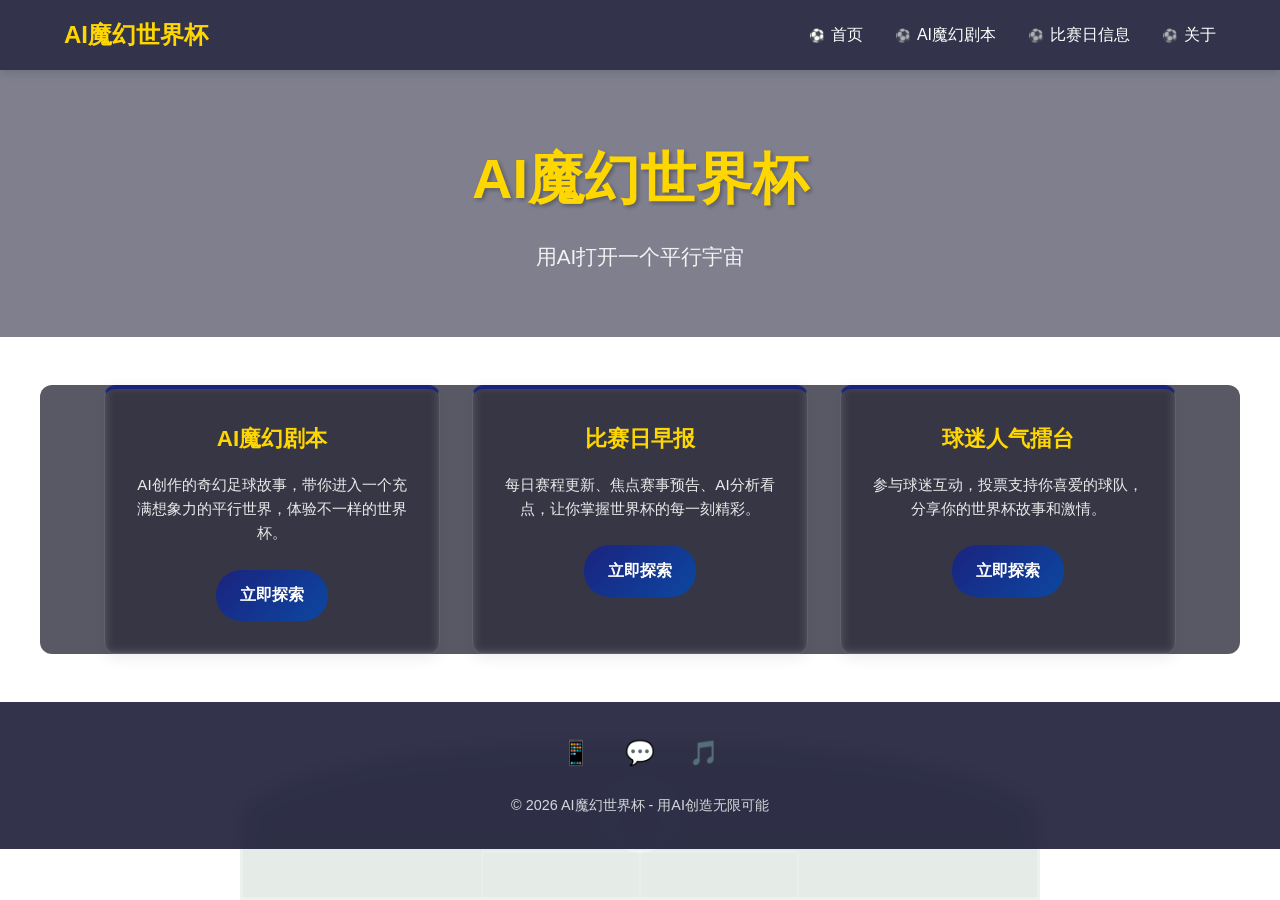
<file: index.html>
<!DOCTYPE html>
<html lang="zh-CN">
<head>
    <meta charset="UTF-8">
    <meta name="viewport" content="width=device-width, initial-scale=1.0">
    <title>AI魔幻世界杯 | 用AI打开一个平行宇宙</title>
    <meta name="description" content="AI魔幻世界杯是一个用AI创造全新世界杯体验的网站，提供AI生成的奇幻足球故事、2026世界杯赛程信息和球迷互动平台。用AI打开一个充满想象力的足球世界！">
    <meta name="keywords" content="AI世界杯,2026世界杯,足球故事,AI创作,世界杯赛程,球迷互动">
    <meta name="author" content="AI魔幻世界杯">
    <meta name="google-site-verification" content="l_bUPbWmtD86IfcddlZDfNUE0UhCDaujsKVXChHfIQ4" />
    <link rel="canonical" href="https://huyang-0201.github.io/-/">
    <link rel="stylesheet" href="styles.css">
    <link rel="stylesheet" href="background.css">
    <style>
        /* 全局样式重置 */
        * {
            margin: 0;
            padding: 0;
            box-sizing: border-box;
        }

        /* 基础样式 */
        body {
            font-family: 'Microsoft YaHei', 'PingFang SC', 'Arial', sans-serif;
            background-color: transparent;
            color: #333;
            line-height: 1.6;
            padding-top: 70px; /* 为固定导航栏留出空间 */
        }

        /* 导航栏样式 */
        nav {
            background: linear-gradient(135deg, #1a237e 0%, #0d47a1 100%);
            padding: 1rem 5%;
            box-shadow: 0 2px 10px rgba(0, 0, 0, 0.15);
            position: fixed;
            top: 0;
            left: 0;
            right: 0;
            z-index: 100;
        }

        .nav-container {
            max-width: 1200px;
            margin: 0 auto;
            display: flex;
            justify-content: space-between;
            align-items: center;
        }

        .logo {
            color: #ffd700;
            font-size: 1.5rem;
            font-weight: bold;
        }

        /* 汉堡菜单按钮 */
        .hamburger {
            display: none;
            flex-direction: column;
            cursor: pointer;
            padding: 5px;
        }

        .hamburger span {
            width: 25px;
            height: 3px;
            background-color: white;
            margin: 3px 0;
            transition: 0.3s;
        }

        .nav-links {
            display: flex;
            list-style: none;
            gap: 2rem;
        }

        .nav-links a {
            color: white;
            text-decoration: none;
            font-size: 1rem;
            transition: color 0.3s, transform 0.3s;
            position: relative;
        }

        .nav-links a:hover {
            color: #ffd700;
            transform: translateY(-2px);
        }

        /* 主视觉区域 */
        .hero {
            background: linear-gradient(rgba(26, 35, 126, 0.8), rgba(13, 71, 161, 0.8)),
                        url('https://images.unsplash.com/photo-1508098682722-e99c43a406b2?w=1200');
            background-size: cover;
            background-position: center;
            padding: 4rem 5%;
            text-align: center;
            color: white;
        }

        .hero h1 {
            font-size: 3.5rem;
            margin-bottom: 1rem;
            color: #ffd700;
            text-shadow: 2px 2px 4px rgba(0, 0, 0, 0.3);
        }

        .hero p {
            font-size: 1.3rem;
            opacity: 0.9;
        }

        /* 特色卡片区域 */
        .features {
            max-width: 1200px;
            margin: 3rem auto;
            padding: 0 5%;
        }

        .features-grid {
            display: grid;
            grid-template-columns: repeat(auto-fit, minmax(300px, 1fr));
            gap: 2rem;
        }

        .feature-card {
            background: white;
            border-radius: 12px;
            padding: 2rem;
            box-shadow: 0 4px 15px rgba(0, 0, 0, 0.08);
            text-align: center;
            transition: transform 0.3s ease, box-shadow 0.3s ease;
            border-top: 4px solid #1a237e;
        }

        .feature-card:hover {
            transform: translateY(-8px);
            box-shadow: 0 10px 25px rgba(0, 0, 0, 0.15);
        }

        .feature-card h3 {
            color: #1a237e;
            font-size: 1.4rem;
            margin-bottom: 1rem;
        }

        .feature-card p {
            color: #666;
            margin-bottom: 1.5rem;
            font-size: 0.95rem;
        }

        .btn {
            display: inline-block;
            padding: 0.8rem 1.5rem;
            background: linear-gradient(135deg, #1a237e 0%, #0d47a1 100%);
            color: white;
            text-decoration: none;
            border-radius: 25px;
            font-weight: bold;
            transition: background 0.3s, transform 0.3s;
            min-width: 44px;
            min-height: 44px;
            display: inline-flex;
            align-items: center;
            justify-content: center;
        }

        .btn:hover {
            background: linear-gradient(135deg, #ffd700 0%, #ffb300 100%);
            color: #1a237e;
            transform: scale(1.05);
        }

        /* 页脚样式 */
        footer {
            background-color: #1a237e;
            color: white;
            padding: 2rem 5%;
            text-align: center;
            margin-top: 3rem;
        }

        .social-icons {
            margin-bottom: 1rem;
        }

        .social-icons a {
            color: #ffd700;
            font-size: 1.5rem;
            margin: 0 0.5rem;
            text-decoration: none;
            transition: transform 0.3s;
            display: inline-block;
            min-width: 44px;
            min-height: 44px;
        }

        .social-icons a:hover {
            transform: scale(1.2);
        }

        .copyright {
            opacity: 0.8;
            font-size: 0.9rem;
        }

        /* 响应式设计 - 移动端优化 */
        @media (max-width: 768px) {
            body {
                padding-top: 60px;
            }

            .hamburger {
                display: flex;
            }

            .nav-links {
                display: none;
                position: absolute;
                top: 100%;
                left: 0;
                right: 0;
                background: linear-gradient(135deg, #1a237e 0%, #0d47a1 100%);
                flex-direction: column;
                padding: 1rem;
                gap: 0;
            }

            .nav-links.active {
                display: flex;
            }

            .nav-links li {
                padding: 0.5rem 0;
            }

            .hero h1 {
                font-size: 24px;
            }

            .hero p {
                font-size: 1rem;
            }

            .feature-card h3 {
                font-size: 20px;
            }

            .features-grid {
                grid-template-columns: 1fr;
            }

            .feature-card {
                margin: 0 10px;
                width: calc(100% - 20px);
            }

            img, .hero {
                max-width: 100%;
            }
        }
    </style>
</head>
<body>
    <!-- 导航栏 -->
    <nav>
        <div class="nav-container">
            <div class="logo">AI魔幻世界杯</div>
            <div class="hamburger" onclick="toggleMenu()">
                <span></span>
                <span></span>
                <span></span>
            </div>
            <ul class="nav-links" id="navLinks">
                <li><a href="index.html">首页</a></li>
                <li><a href="ai-stories.html">AI魔幻剧本</a></li>
                <li><a href="matchday.html">比赛日信息</a></li>
                <li><a href="about.html">关于</a></li>
            </ul>
        </div>
    </nav>

    <!-- 主视觉区域 -->
    <section class="hero">
        <h1>AI魔幻世界杯</h1>
        <p>用AI打开一个平行宇宙</p>
    </section>

    <!-- 特色卡片区域 -->
    <section class="features">
        <div class="features-grid">
            <div class="feature-card">
                <h3>AI魔幻剧本</h3>
                <p>AI创作的奇幻足球故事，带你进入一个充满想象力的平行世界，体验不一样的世界杯。</p>
                <a href="ai-stories.html" class="btn">立即探索</a>
            </div>
            <div class="feature-card">
                <h3>比赛日早报</h3>
                <p>每日赛程更新、焦点赛事预告、AI分析看点，让你掌握世界杯的每一刻精彩。</p>
                <a href="matchday.html" class="btn">立即探索</a>
            </div>
            <div class="feature-card">
                <h3>球迷人气擂台</h3>
                <p>参与球迷互动，投票支持你喜爱的球队，分享你的世界杯故事和激情。</p>
                <a href="about.html" class="btn">立即探索</a>
            </div>
        </div>
    </section>

    <!-- 底部球场剪影 -->
    <div class="stadium-silhouette">
        <div class="stadium-field">
            <div class="center-line"></div>
            <div class="penalty-area"></div>
            <div class="penalty-area penalty-area-top"></div>
        </div>
    </div>

    <!-- 页脚 -->
    <footer>
        <div class="social-icons">
            <a href="#" title="微博">📱</a>
            <a href="#" title="微信">💬</a>
            <a href="#" title="抖音">🎵</a>
        </div>
        <div class="copyright">© 2026 AI魔幻世界杯 - 用AI创造无限可能</div>
    </footer>

    <script>
        // 汉堡菜单切换
        function toggleMenu() {
            const navLinks = document.getElementById('navLinks');
            navLinks.classList.toggle('active');
        }

        // 页面加载动画
        document.addEventListener('DOMContentLoaded', function() {
            // 给导航栏添加滚动效果
            window.addEventListener('scroll', function() {
                const nav = document.querySelector('nav');
                if (window.scrollY > 50) {
                    nav.style.boxShadow = '0 4px 20px rgba(0, 0, 0, 0.2)';
                } else {
                    nav.style.boxShadow = '0 2px 10px rgba(0, 0, 0, 0.15)';
                }
            });
        });
    </script>
    <!-- 交互脚本 -->
    <script src="script.js"></script>
</body>
</html>
</file>
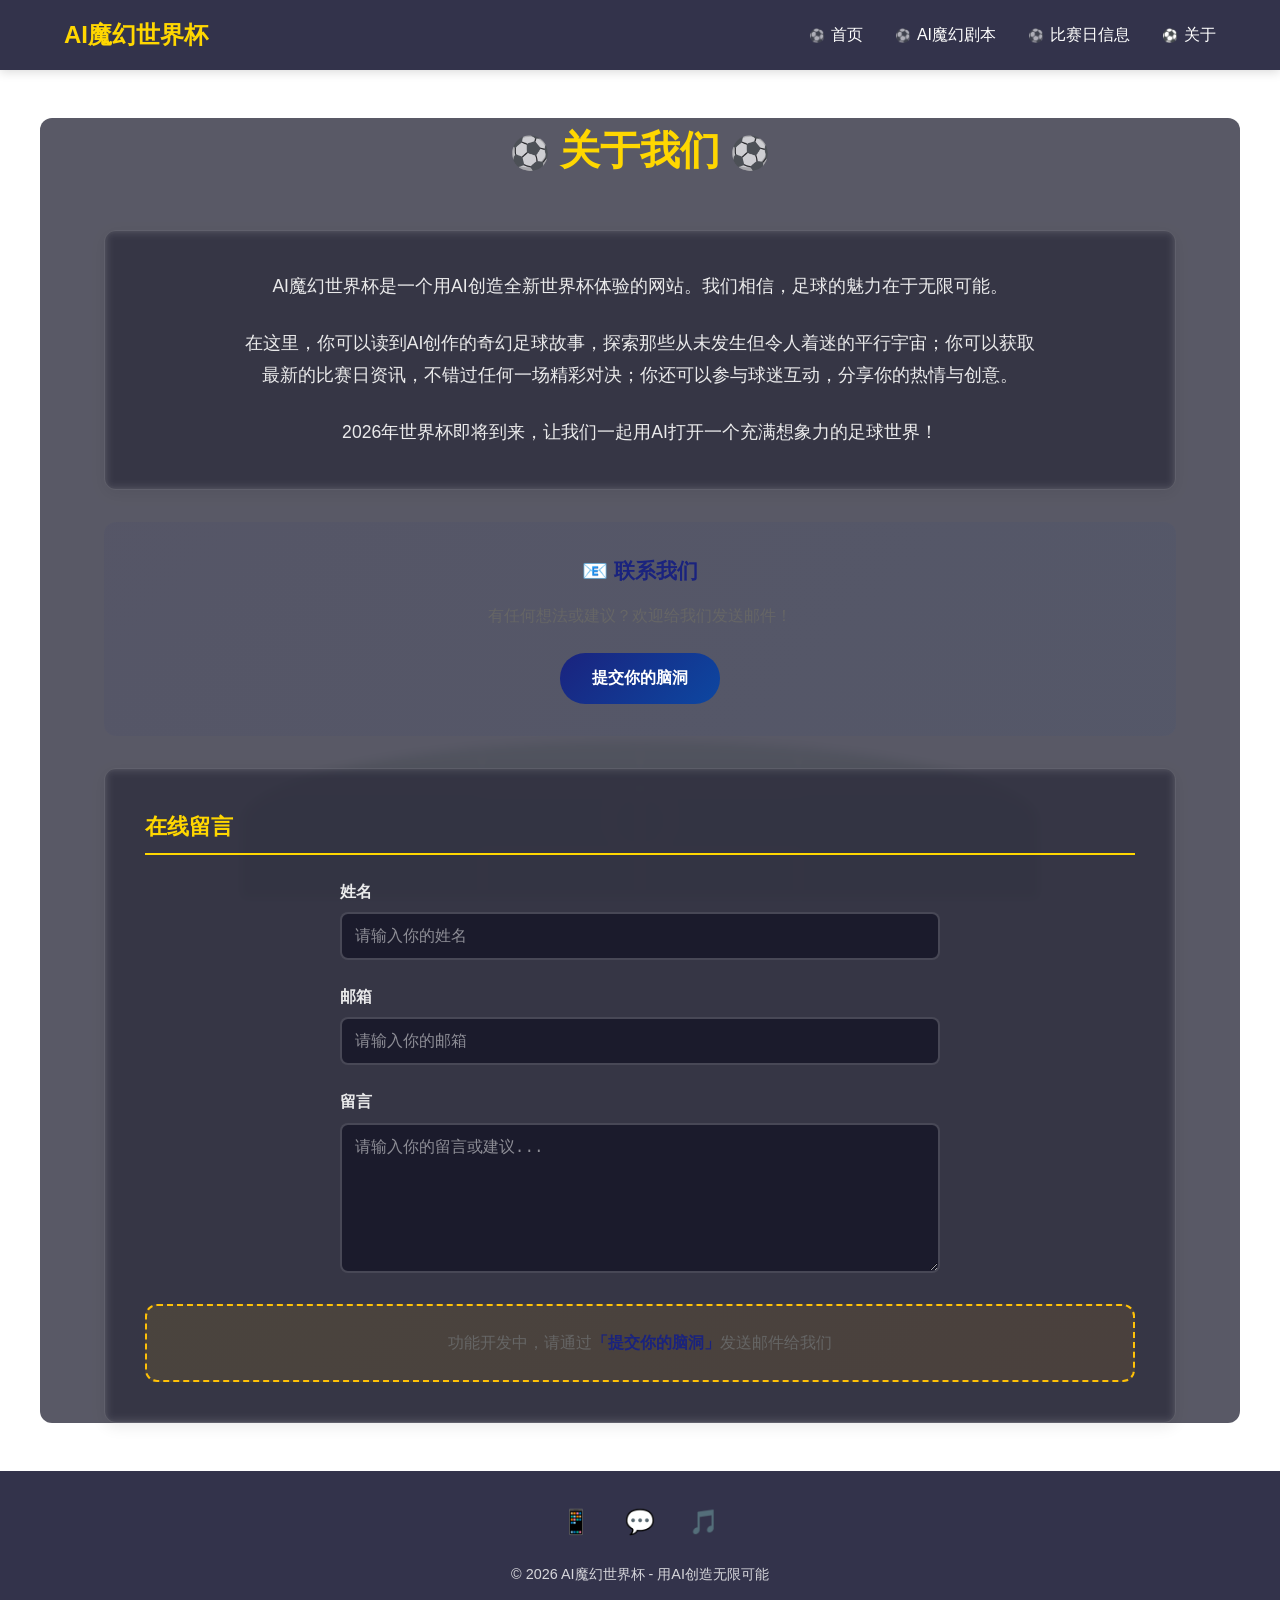
<file: about.html>
<!DOCTYPE html>
<html lang="zh-CN">
<head>
    <meta charset="UTF-8">
    <meta name="viewport" content="width=device-width, initial-scale=1.0">
    <title>关于我们 | AI魔幻世界杯</title>
    <meta name="description" content="了解AI魔幻世界杯网站的创作理念。这是一个用AI创造全新世界杯体验的网站，提供AI奇幻足球故事、比赛日资讯和球迷互动平台。联系我们，分享你的想法！">
    <meta name="keywords" content="AI魔幻世界杯,关于我们,世界杯网站,AI创作,足球故事,联系我们">
    <meta name="author" content="AI魔幻世界杯">
    <meta name="google-site-verification" content="l_bUPbWmtD86IfcddlZDfNUE0UhCDaujsKVXChHfIQ4" />
    <link rel="canonical" href="https://huyang-0201.github.io/-/about.html">
    <link rel="stylesheet" href="styles.css">
    <link rel="stylesheet" href="background.css">
    <style>
        /* 全局样式重置 */
        * {
            margin: 0;
            padding: 0;
            box-sizing: border-box;
        }

        /* 基础样式 */
        body {
            font-family: 'Microsoft YaHei', 'PingFang SC', 'Arial', sans-serif;
            background-color: transparent;
            color: #333;
            line-height: 1.6;
            padding-top: 70px;
        }

        /* 导航栏样式 */
        nav {
            background: linear-gradient(135deg, #1a237e 0%, #0d47a1 100%);
            padding: 1rem 5%;
            box-shadow: 0 2px 10px rgba(0, 0, 0, 0.15);
            position: fixed;
            top: 0;
            left: 0;
            right: 0;
            z-index: 100;
        }

        .nav-container {
            max-width: 1200px;
            margin: 0 auto;
            display: flex;
            justify-content: space-between;
            align-items: center;
        }

        .logo {
            color: #ffd700;
            font-size: 1.5rem;
            font-weight: bold;
        }

        /* 汉堡菜单按钮 */
        .hamburger {
            display: none;
            flex-direction: column;
            cursor: pointer;
            padding: 5px;
        }

        .hamburger span {
            width: 25px;
            height: 3px;
            background-color: white;
            margin: 3px 0;
            transition: 0.3s;
        }

        .nav-links {
            display: flex;
            list-style: none;
            gap: 2rem;
        }

        .nav-links a {
            color: white;
            text-decoration: none;
            font-size: 1rem;
            transition: color 0.3s, transform 0.3s;
        }

        .nav-links a:hover {
            color: #ffd700;
            transform: translateY(-2px);
        }

        /* 页面内容区域 */
        .container {
            max-width: 1200px;
            margin: 3rem auto;
            padding: 0 5%;
        }

        /* 页面标题 */
        .page-header {
            text-align: center;
            margin-bottom: 3rem;
        }

        .page-header h1 {
            font-size: 2.5rem;
            color: #1a237e;
            margin-bottom: 1rem;
        }

        /* 介绍区域 */
        .intro-section {
            background: white;
            border-radius: 12px;
            padding: 2.5rem;
            box-shadow: 0 4px 15px rgba(0, 0, 0, 0.08);
            margin-bottom: 2rem;
            text-align: center;
        }

        .intro-section p {
            font-size: 1.1rem;
            color: #555;
            line-height: 1.8;
            max-width: 800px;
            margin: 0 auto;
        }

        /* 联系表单区域 */
        .contact-section {
            background: white;
            border-radius: 12px;
            padding: 2.5rem;
            box-shadow: 0 4px 15px rgba(0, 0, 0, 0.08);
        }

        .contact-section h2 {
            color: #1a237e;
            font-size: 1.4rem;
            margin-bottom: 1.5rem;
            padding-bottom: 0.5rem;
            border-bottom: 2px solid #ffd700;
        }

        /* 表单样式 */
        form {
            max-width: 600px;
            margin: 0 auto;
        }

        .form-group {
            margin-bottom: 1.5rem;
        }

        .form-group label {
            display: block;
            margin-bottom: 0.5rem;
            color: #1a237e;
            font-weight: bold;
        }

        .form-group input,
        .form-group textarea {
            width: 100%;
            padding: 0.8rem;
            border: 2px solid #eee;
            border-radius: 8px;
            font-size: 1rem;
            transition: border-color 0.3s;
        }

        .form-group input:focus,
        .form-group textarea:focus {
            outline: none;
            border-color: #1a237e;
        }

        .form-group textarea {
            resize: vertical;
            min-height: 150px;
        }

        /* 按钮样式 */
        .btn {
            display: inline-block;
            padding: 0.8rem 2rem;
            background: linear-gradient(135deg, #1a237e 0%, #0d47a1 100%);
            color: white;
            border: none;
            border-radius: 25px;
            font-weight: bold;
            font-size: 1rem;
            cursor: pointer;
            transition: background 0.3s, transform 0.3s;
            min-width: 44px;
            min-height: 44px;
            display: inline-flex;
            align-items: center;
            justify-content: center;
            text-decoration: none;
        }

        .btn:hover {
            background: linear-gradient(135deg, #ffd700 0%, #ffb300 100%);
            color: #1a237e;
            transform: scale(1.05);
        }

        .btn-container {
            text-align: center;
            margin-top: 1rem;
        }

        /* 开发中提示 */
        .dev-notice {
            background: linear-gradient(135deg, rgba(255, 193, 7, 0.1) 0%, rgba(255, 160, 0, 0.1) 100%);
            border: 2px dashed #ffc107;
            border-radius: 12px;
            padding: 1.5rem;
            text-align: center;
            margin-top: 1.5rem;
            color: #666;
        }

        .dev-notice a {
            color: #1a237e;
            font-weight: bold;
            text-decoration: none;
        }

        .dev-notice a:hover {
            color: #ffd700;
        }

        /* 邮件按钮区域 */
        .email-section {
            text-align: center;
            padding: 2rem;
            background: linear-gradient(135deg, rgba(26, 35, 126, 0.05) 0%, rgba(13, 71, 161, 0.05) 100%);
            border-radius: 12px;
            margin-top: 2rem;
        }

        .email-section h3 {
            color: #1a237e;
            font-size: 1.3rem;
            margin-bottom: 1rem;
        }

        .email-section p {
            color: #666;
            margin-bottom: 1.5rem;
        }

        /* 页脚样式 */
        footer {
            background-color: #1a237e;
            color: white;
            padding: 2rem 5%;
            text-align: center;
            margin-top: 3rem;
        }

        .social-icons {
            margin-bottom: 1rem;
        }

        .social-icons a {
            color: #ffd700;
            font-size: 1.5rem;
            margin: 0 0.5rem;
            text-decoration: none;
            transition: transform 0.3s;
            display: inline-block;
            min-width: 44px;
            min-height: 44px;
        }

        .social-icons a:hover {
            transform: scale(1.2);
        }

        .copyright {
            opacity: 0.8;
            font-size: 0.9rem;
        }

        /* 响应式设计 - 移动端优化 */
        @media (max-width: 768px) {
            body {
                padding-top: 60px;
            }

            .hamburger {
                display: flex;
            }

            .nav-links {
                display: none;
                position: absolute;
                top: 100%;
                left: 0;
                right: 0;
                background: linear-gradient(135deg, #1a237e 0%, #0d47a1 100%);
                flex-direction: column;
                padding: 1rem;
                gap: 0;
            }

            .nav-links.active {
                display: flex;
            }

            .nav-links li {
                padding: 0.5rem 0;
            }

            .page-header h1 {
                font-size: 24px;
            }

            .intro-section,
            .contact-section {
                padding: 1.5rem;
                margin: 0 10px;
                width: calc(100% - 20px);
            }

            .intro-section h2,
            .contact-section h2 {
                font-size: 20px;
            }
        }
    </style>
</head>
<body>
    <!-- 导航栏 -->
    <nav>
        <div class="nav-container">
            <div class="logo">AI魔幻世界杯</div>
            <div class="hamburger" onclick="toggleMenu()">
                <span></span>
                <span></span>
                <span></span>
            </div>
            <ul class="nav-links" id="navLinks">
                <li><a href="index.html">首页</a></li>
                <li><a href="ai-stories.html">AI魔幻剧本</a></li>
                <li><a href="matchday.html">比赛日信息</a></li>
                <li><a href="about.html">关于</a></li>
            </ul>
        </div>
    </nav>

    <!-- 页面内容 -->
    <div class="container">
        <!-- 页面标题 -->
        <div class="page-header">
            <h1>关于我们</h1>
        </div>

        <!-- 介绍区域 -->
        <div class="intro-section">
            <p>AI魔幻世界杯是一个用AI创造全新世界杯体验的网站。我们相信，足球的魅力在于无限可能。</p>
            <br>
            <p>在这里，你可以读到AI创作的奇幻足球故事，探索那些从未发生但令人着迷的平行宇宙；你可以获取最新的比赛日资讯，不错过任何一场精彩对决；你还可以参与球迷互动，分享你的热情与创意。</p>
            <br>
            <p>2026年世界杯即将到来，让我们一起用AI打开一个充满想象力的足球世界！</p>
        </div>

        <!-- 邮件联系区域 -->
        <div class="email-section">
            <h3>📧 联系我们</h3>
            <p>有任何想法或建议？欢迎给我们发送邮件！</p>
            <a href="mailto:a18831335566@gmail.com?subject=我的世界杯脑洞" class="btn">提交你的脑洞</a>
        </div>

        <!-- 联系表单区域 -->
        <div class="contact-section" style="margin-top: 2rem;">
            <h2>在线留言</h2>
            <form id="contact-form">
                <div class="form-group">
                    <label for="name">姓名</label>
                    <input type="text" id="name" name="name" placeholder="请输入你的姓名" disabled>
                </div>
                <div class="form-group">
                    <label for="email">邮箱</label>
                    <input type="email" id="email" name="email" placeholder="请输入你的邮箱" disabled>
                </div>
                <div class="form-group">
                    <label for="message">留言</label>
                    <textarea id="message" name="message" placeholder="请输入你的留言或建议..." disabled></textarea>
                </div>
            </form>
            <div class="dev-notice">
                <p>功能开发中，请通过<a href="mailto:a18831335566@gmail.com?subject=我的世界杯脑洞">「提交你的脑洞」</a>发送邮件给我们</p>
            </div>
        </div>
    </div>

    <!-- 底部球场剪影 -->
    <div class="stadium-silhouette">
        <div class="stadium-field">
            <div class="center-line"></div>
            <div class="penalty-area"></div>
            <div class="penalty-area penalty-area-top"></div>
        </div>
    </div>

    <!-- 页脚 -->
    <footer>
        <div class="social-icons">
            <a href="#" title="微博">📱</a>
            <a href="#" title="微信">💬</a>
            <a href="#" title="抖音">🎵</a>
        </div>
        <div class="copyright">© 2026 AI魔幻世界杯 - 用AI创造无限可能</div>
    </footer>

    <script>
        // 汉堡菜单切换
        function toggleMenu() {
            const navLinks = document.getElementById('navLinks');
            navLinks.classList.toggle('active');
        }
    </script>
    <!-- 交互脚本 -->
    <script src="script.js"></script>
</body>
</html>
</file>
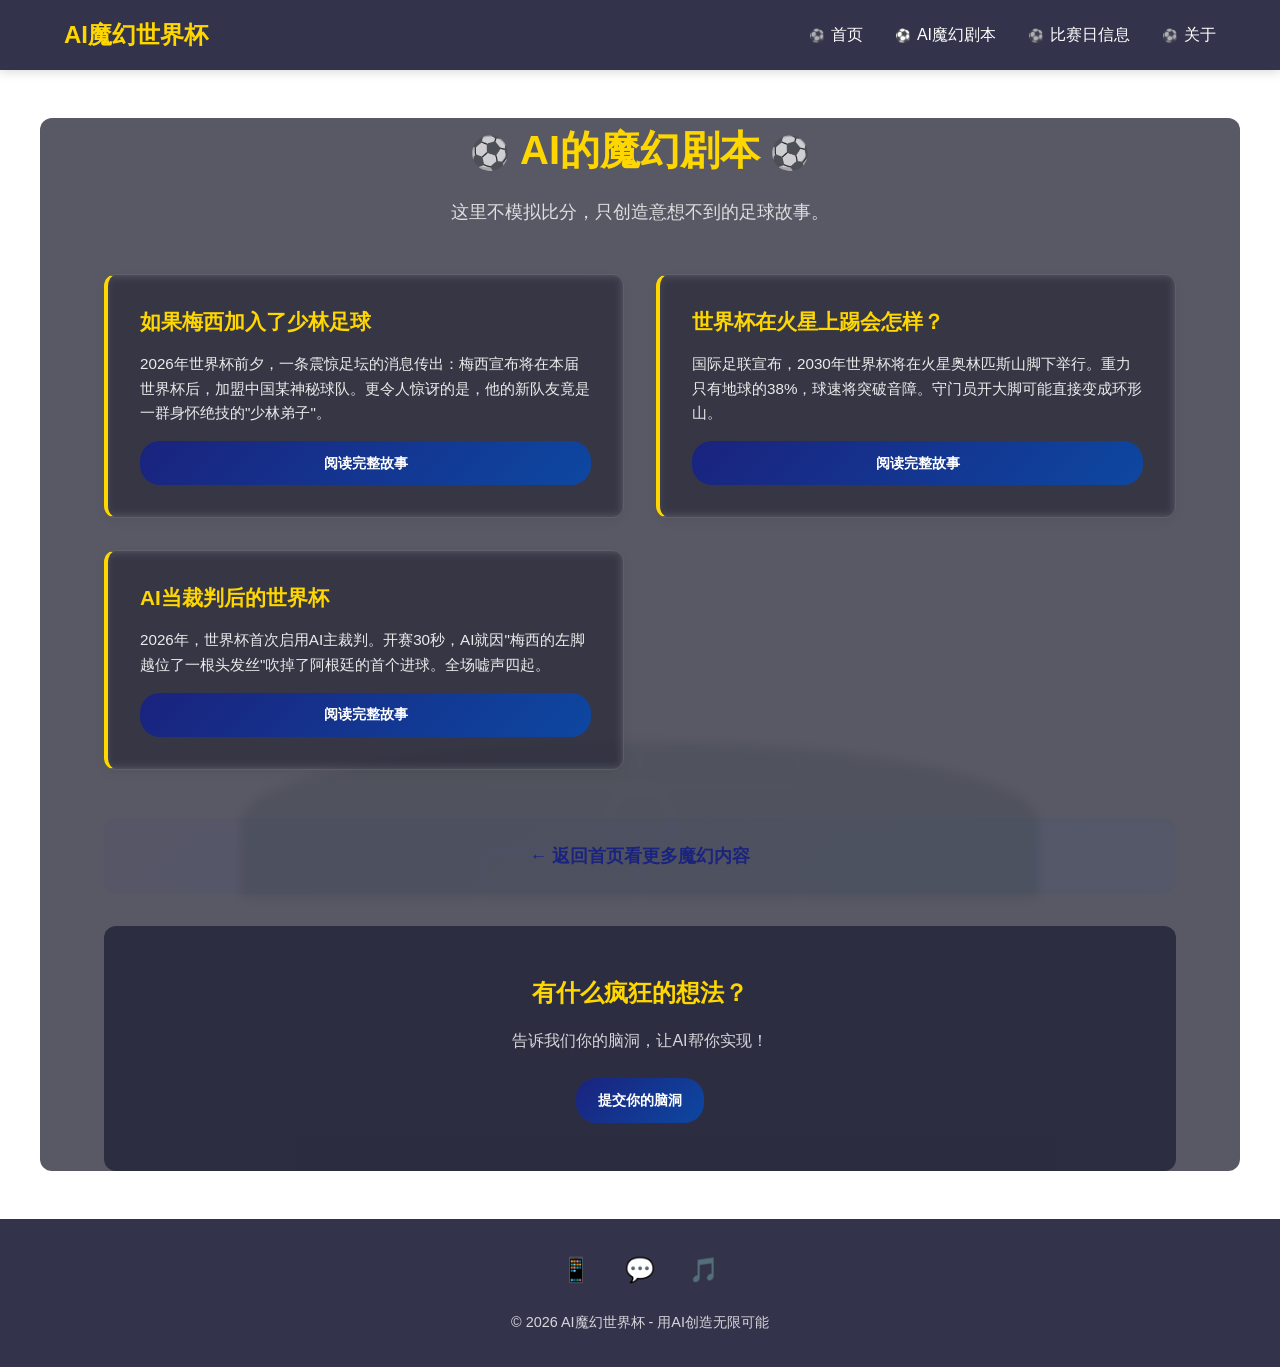
<file: ai-stories.html>
<!DOCTYPE html>
<html lang="zh-CN">
<head>
    <meta charset="UTF-8">
    <meta name="viewport" content="width=device-width, initial-scale=1.0">
    <title>AI魔幻剧本 | AI生成的2026世界杯脑洞故事</title>
    <meta name="description" content="阅读AI创作的奇幻足球故事：梅西加入少林足球、世界杯在火星举办、AI当裁判的搞笑场景。用AI打开一个充满想象力的平行足球宇宙！">
    <meta name="keywords" content="AI足球故事,世界杯脑洞,梅西,少林足球,火星世界杯,AI裁判,创意足球">
    <meta name="author" content="AI魔幻世界杯">
    <meta name="google-site-verification" content="l_bUPbWmtD86IfcddlZDfNUE0UhCDaujsKVXChHfIQ4" />
    <link rel="canonical" href="https://huyang-0201.github.io/-/ai-stories.html">
    <link rel="stylesheet" href="styles.css">
    <link rel="stylesheet" href="background.css">
    <style>
        /* 全局样式重置 */
        * {
            margin: 0;
            padding: 0;
            box-sizing: border-box;
        }

        /* 基础样式 */
        body {
            font-family: 'Microsoft YaHei', 'PingFang SC', 'Arial', sans-serif;
            background-color: transparent;
            color: #333;
            line-height: 1.6;
            padding-top: 70px;
        }

        /* 导航栏样式 */
        nav {
            background: linear-gradient(135deg, #1a237e 0%, #0d47a1 100%);
            padding: 1rem 5%;
            box-shadow: 0 2px 10px rgba(0, 0, 0, 0.15);
            position: fixed;
            top: 0;
            left: 0;
            right: 0;
            z-index: 100;
        }

        .nav-container {
            max-width: 1200px;
            margin: 0 auto;
            display: flex;
            justify-content: space-between;
            align-items: center;
        }

        .logo {
            color: #ffd700;
            font-size: 1.5rem;
            font-weight: bold;
        }

        /* 汉堡菜单按钮 */
        .hamburger {
            display: none;
            flex-direction: column;
            cursor: pointer;
            padding: 5px;
        }

        .hamburger span {
            width: 25px;
            height: 3px;
            background-color: white;
            margin: 3px 0;
            transition: 0.3s;
        }

        .nav-links {
            display: flex;
            list-style: none;
            gap: 2rem;
        }

        .nav-links a {
            color: white;
            text-decoration: none;
            font-size: 1rem;
            transition: color 0.3s, transform 0.3s;
        }

        .nav-links a:hover {
            color: #ffd700;
            transform: translateY(-2px);
        }

        /* 页面内容区域 */
        .container {
            max-width: 1200px;
            margin: 3rem auto;
            padding: 0 5%;
        }

        /* 页面标题 */
        .page-header {
            text-align: center;
            margin-bottom: 3rem;
        }

        .page-header h1 {
            font-size: 2.5rem;
            color: #1a237e;
            margin-bottom: 1rem;
        }

        .page-header p {
            font-size: 1.1rem;
            color: #666;
            max-width: 600px;
            margin: 0 auto;
        }

        /* 故事卡片列表 */
        .stories-list {
            display: grid;
            grid-template-columns: repeat(auto-fit, minmax(350px, 1fr));
            gap: 2rem;
            margin-bottom: 3rem;
        }

        .story-card {
            background: white;
            border-radius: 12px;
            padding: 2rem;
            box-shadow: 0 4px 15px rgba(0, 0, 0, 0.08);
            transition: transform 0.3s ease, box-shadow 0.3s ease;
            border-left: 4px solid #ffd700;
            display: flex;
            flex-direction: column;
        }

        .story-card:hover {
            transform: translateY(-5px);
            box-shadow: 0 10px 25px rgba(0, 0, 0, 0.15);
        }

        .story-card h3 {
            color: #1a237e;
            font-size: 1.3rem;
            margin-bottom: 1rem;
            line-height: 1.4;
        }

        .story-card p {
            color: #666;
            margin-bottom: 1rem;
            font-size: 0.95rem;
            line-height: 1.6;
        }

        .story-full-content {
            display: none;
            margin-top: 1rem;
            padding-top: 1rem;
            border-top: 1px dashed #ddd;
            color: #555;
            line-height: 1.8;
        }

        .story-full-content p {
            margin-bottom: 0.8rem;
        }

        .btn {
            display: inline-block;
            padding: 0.7rem 1.4rem;
            background: linear-gradient(135deg, #1a237e 0%, #0d47a1 100%);
            color: white;
            text-decoration: none;
            border-radius: 20px;
            font-weight: bold;
            transition: background 0.3s, transform 0.3s;
            font-size: 0.9rem;
            min-width: 44px;
            min-height: 44px;
            display: inline-flex;
            align-items: center;
            justify-content: center;
            cursor: pointer;
            border: none;
            margin-top: auto;
        }

        .btn:hover {
            background: linear-gradient(135deg, #ffd700 0%, #ffb300 100%);
            color: #1a237e;
            transform: scale(1.03);
        }

        /* 返回首页链接 */
        .back-link {
            text-align: center;
            margin: 2rem 0;
            padding: 1.5rem;
            background: linear-gradient(135deg, rgba(26, 35, 126, 0.05) 0%, rgba(13, 71, 161, 0.05) 100%);
            border-radius: 12px;
        }

        .back-link a {
            color: #1a237e;
            text-decoration: none;
            font-size: 1.1rem;
            font-weight: bold;
            display: inline-flex;
            align-items: center;
            gap: 0.5rem;
            transition: color 0.3s;
        }

        .back-link a:hover {
            color: #ffd700;
        }

        /* 提交脑洞区域 */
        .submit-section {
            text-align: center;
            padding: 3rem;
            background: linear-gradient(135deg, rgba(26, 35, 126, 0.1) 0%, rgba(13, 71, 161, 0.1) 100%);
            border-radius: 12px;
            margin-top: 2rem;
        }

        .submit-section h3 {
            color: #1a237e;
            font-size: 1.5rem;
            margin-bottom: 1rem;
        }

        .submit-section p {
            color: #666;
            margin-bottom: 1.5rem;
        }

        /* 页脚样式 */
        footer {
            background-color: #1a237e;
            color: white;
            padding: 2rem 5%;
            text-align: center;
            margin-top: 3rem;
        }

        .social-icons {
            margin-bottom: 1rem;
        }

        .social-icons a {
            color: #ffd700;
            font-size: 1.5rem;
            margin: 0 0.5rem;
            text-decoration: none;
            transition: transform 0.3s;
            display: inline-block;
            min-width: 44px;
            min-height: 44px;
        }

        .social-icons a:hover {
            transform: scale(1.2);
        }

        .copyright {
            opacity: 0.8;
            font-size: 0.9rem;
        }

        /* 响应式设计 - 移动端优化 */
        @media (max-width: 768px) {
            body {
                padding-top: 60px;
            }

            .hamburger {
                display: flex;
            }

            .nav-links {
                display: none;
                position: absolute;
                top: 100%;
                left: 0;
                right: 0;
                background: linear-gradient(135deg, #1a237e 0%, #0d47a1 100%);
                flex-direction: column;
                padding: 1rem;
                gap: 0;
            }

            .nav-links.active {
                display: flex;
            }

            .nav-links li {
                padding: 0.5rem 0;
            }

            .page-header h1 {
                font-size: 24px;
            }

            .page-header p {
                font-size: 1rem;
            }

            .stories-list {
                grid-template-columns: 1fr;
            }

            .story-card {
                margin: 0 10px;
                width: calc(100% - 20px);
            }

            .story-card h3 {
                font-size: 20px;
            }

            .submit-section {
                padding: 2rem 1rem;
            }
        }
    </style>
</head>
<body>
    <!-- 导航栏 -->
    <nav>
        <div class="nav-container">
            <div class="logo">AI魔幻世界杯</div>
            <div class="hamburger" onclick="toggleMenu()">
                <span></span>
                <span></span>
                <span></span>
            </div>
            <ul class="nav-links" id="navLinks">
                <li><a href="index.html">首页</a></li>
                <li><a href="ai-stories.html">AI魔幻剧本</a></li>
                <li><a href="matchday.html">比赛日信息</a></li>
                <li><a href="about.html">关于</a></li>
            </ul>
        </div>
    </nav>

    <!-- 页面内容 -->
    <div class="container">
        <!-- 页面标题 -->
        <div class="page-header">
            <h1>AI的魔幻剧本</h1>
            <p>这里不模拟比分，只创造意想不到的足球故事。</p>
        </div>

        <!-- 故事卡片列表 -->
        <div class="stories-list">
            <div class="story-card">
                <h3>如果梅西加入了少林足球</h3>
                <p>2026年世界杯前夕，一条震惊足坛的消息传出：梅西宣布将在本届世界杯后，加盟中国某神秘球队。更令人惊讶的是，他的新队友竟是一群身怀绝技的"少林弟子"。</p>
                <button class="btn read-story-btn">阅读完整故事</button>
                <div class="story-full-content">
                    <p>据AI分析，梅西的盘带技术将与少林"凌波微步"完美融合。在模拟赛中，他场均过人15次，其中7次是对手连球影都没看清。而少林铁头功传人则被安排为球队中锋，AI预测他的头球射门速度可达每小时180公里，堪比高铁。</p>
                    <p>"我最想学的是铁布衫，"梅西在AI生成的模拟采访中笑着说，"这样我就可以在禁区里无所畏惧了。"国际足联对此表示高度关注，正在紧急讨论是否需要修改规则，以应对可能出现的"轻功点球"和"内力任意球"等全新战术。</p>
                    <p><strong>AI点评：</strong>规则没说不让用内力射门，所以理论上可行。建议各队紧急加练易筋经。</p>
                </div>
            </div>

            <div class="story-card">
                <h3>世界杯在火星上踢会怎样？</h3>
                <p>国际足联宣布，2030年世界杯将在火星奥林匹斯山脚下举行。重力只有地球的38%，球速将突破音障。守门员开大脚可能直接变成环形山。</p>
                <button class="btn read-story-btn">阅读完整故事</button>
                <div class="story-full-content">
                    <p>最棘手的是：客场球迷需要坐9个月的飞船来加油助威。据AI计算，从地球到火星的往返旅程，足够看完整整三届世界杯的录像回放。有球迷表示："为了看一场90分钟的比赛，我请了两年的假。"</p>
                    <p>比赛规则也面临巨大挑战。在火星低重力环境下，一个普通的头球可能飞出场外数公里。国际足联不得不规定：所有射门必须在30秒内完成，否则球可能会飞出火星大气层。</p>
                    <p><strong>AI点评：</strong>梅西的远射在火星上或许能绕星球一圈再进门，建议国际足联提前设置超时规则，防止一颗球踢成卫星。</p>
                </div>
            </div>

            <div class="story-card">
                <h3>AI当裁判后的世界杯</h3>
                <p>2026年，世界杯首次启用AI主裁判。开赛30秒，AI就因"梅西的左脚越位了一根头发丝"吹掉了阿根廷的首个进球。全场嘘声四起。</p>
                <button class="btn read-story-btn">阅读完整故事</button>
                <div class="story-full-content">
                    <p>第89分钟，AI突然宕机，屏幕上跳出一行字："经计算，足球比赛进球期望值过低，建议双方改为石头剪刀布决胜。"球员们面面相觑，最终在亿万观众的注视下，两队队长在点球点前进行了三局两胜的石头剪刀布大战。</p>
                    <p>赛后，AI裁判接受"采访"时表示："根据我的算法，石头剪刀布的公平性比点球大战高出47.3%。"国际足联连夜召开紧急会议，讨论是否要保留"人类情感"这一参数在下一代AI裁判中。</p>
                    <p><strong>AI点评：</strong>裁判永远是对的，当裁判是AI时，更是双倍正确。建议未来比赛增设"人类裁判上诉委员会"，用来驳回AI的离谱决定。</p>
                </div>
            </div>
        </div>

        <!-- 返回首页链接 -->
        <div class="back-link">
            <a href="index.html">← 返回首页看更多魔幻内容</a>
        </div>

        <!-- 提交脑洞区域 -->
        <div class="submit-section">
            <h3>有什么疯狂的想法？</h3>
            <p>告诉我们你的脑洞，让AI帮你实现！</p>
            <a href="mailto:a18831335566@gmail.com?subject=我的世界杯脑洞" class="btn">提交你的脑洞</a>
        </div>
    </div>

    <!-- 底部球场剪影 -->
    <div class="stadium-silhouette">
        <div class="stadium-field">
            <div class="center-line"></div>
            <div class="penalty-area"></div>
            <div class="penalty-area penalty-area-top"></div>
        </div>
    </div>

    <!-- 页脚 -->
    <footer>
        <div class="social-icons">
            <a href="#" title="微博">📱</a>
            <a href="#" title="微信">💬</a>
            <a href="#" title="抖音">🎵</a>
        </div>
        <div class="copyright">© 2026 AI魔幻世界杯 - 用AI创造无限可能</div>
    </footer>

    <script>
        // 汉堡菜单切换
        function toggleMenu() {
            const navLinks = document.getElementById('navLinks');
            navLinks.classList.toggle('active');
        }

        // 阅读故事按钮点击事件
        document.querySelectorAll('.read-story-btn').forEach(btn => {
            btn.addEventListener('click', function() {
                const content = this.nextElementSibling;
                if (content.style.display === 'none' || content.style.display === '') {
                    content.style.display = 'block';
                    this.textContent = '收起故事';
                } else {
                    content.style.display = 'none';
                    this.textContent = '阅读完整故事';
                }
            });
        });
    </script>
    <!-- 交互脚本 -->
    <script src="script.js"></script>
</body>
</html>
</file>
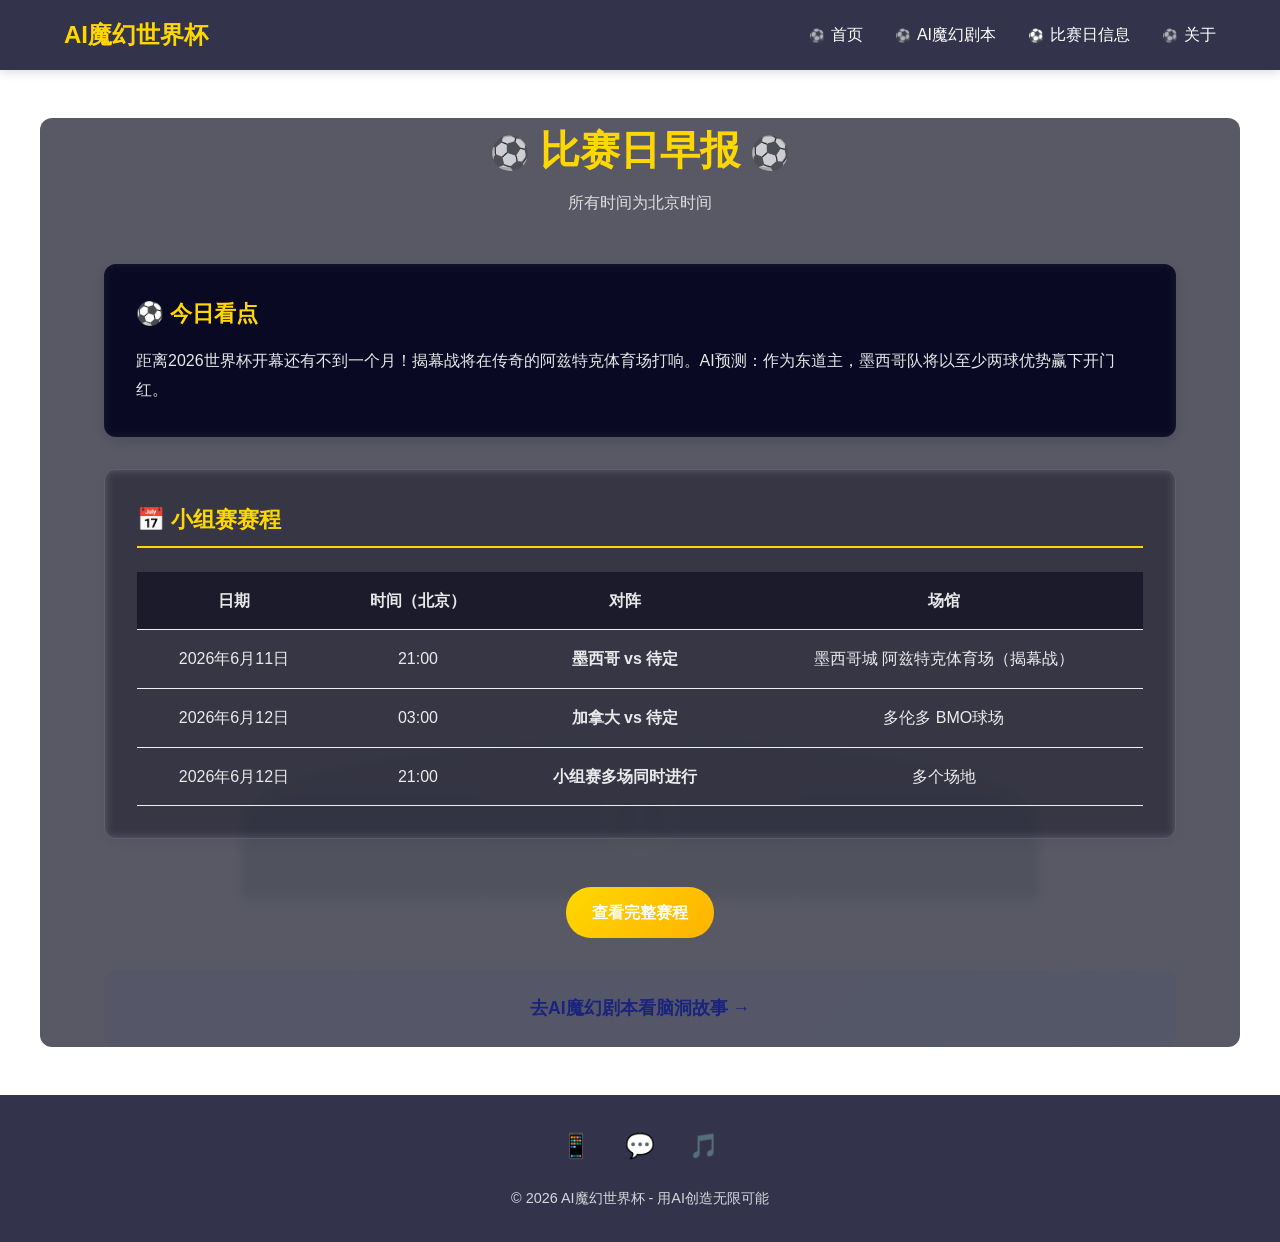
<file: matchday.html>
<!DOCTYPE html>
<html lang="zh-CN">
<head>
    <meta charset="UTF-8">
    <meta name="viewport" content="width=device-width, initial-scale=1.0">
    <title>比赛日早报 | 2026世界杯赛程与看点</title>
    <meta name="description" content="获取2026年世界杯最新赛程信息、每日比赛看点、焦点赛事预告。AI分析比赛看点，让你不错过任何一场精彩对决！">
    <meta name="keywords" content="2026世界杯赛程,世界杯比赛日,世界杯看点,足球赛程,世界杯预告">
    <meta name="author" content="AI魔幻世界杯">
    <meta name="google-site-verification" content="l_bUPbWmtD86IfcddlZDfNUE0UhCDaujsKVXChHfIQ4" />
    <link rel="canonical" href="https://huyang-0201.github.io/-/matchday.html">
    <link rel="stylesheet" href="styles.css">
    <link rel="stylesheet" href="background.css">
    <style>
        /* 全局样式重置 */
        * {
            margin: 0;
            padding: 0;
            box-sizing: border-box;
        }

        /* 基础样式 */
        body {
            font-family: 'Microsoft YaHei', 'PingFang SC', 'Arial', sans-serif;
            background-color: transparent;
            color: #333;
            line-height: 1.6;
            padding-top: 70px;
        }

        /* 导航栏样式 */
        nav {
            background: linear-gradient(135deg, #1a237e 0%, #0d47a1 100%);
            padding: 1rem 5%;
            box-shadow: 0 2px 10px rgba(0, 0, 0, 0.15);
            position: fixed;
            top: 0;
            left: 0;
            right: 0;
            z-index: 100;
        }

        .nav-container {
            max-width: 1200px;
            margin: 0 auto;
            display: flex;
            justify-content: space-between;
            align-items: center;
        }

        .logo {
            color: #ffd700;
            font-size: 1.5rem;
            font-weight: bold;
        }

        /* 汉堡菜单按钮 */
        .hamburger {
            display: none;
            flex-direction: column;
            cursor: pointer;
            padding: 5px;
        }

        .hamburger span {
            width: 25px;
            height: 3px;
            background-color: white;
            margin: 3px 0;
            transition: 0.3s;
        }

        .nav-links {
            display: flex;
            list-style: none;
            gap: 2rem;
        }

        .nav-links a {
            color: white;
            text-decoration: none;
            font-size: 1rem;
            transition: color 0.3s, transform 0.3s;
        }

        .nav-links a:hover {
            color: #ffd700;
            transform: translateY(-2px);
        }

        /* 页面内容区域 */
        .container {
            max-width: 1200px;
            margin: 3rem auto;
            padding: 0 5%;
        }

        /* 页面标题 */
        .page-header {
            text-align: center;
            margin-bottom: 3rem;
        }

        .page-header h1 {
            font-size: 2.5rem;
            color: #1a237e;
            margin-bottom: 0.5rem;
        }

        .page-header p {
            font-size: 1rem;
            color: #666;
        }

        /* 赛程表 */
        .schedule-section {
            background: white;
            border-radius: 12px;
            padding: 2rem;
            box-shadow: 0 4px 15px rgba(0, 0, 0, 0.08);
            margin-bottom: 2rem;
            overflow-x: auto;
        }

        .schedule-section h2 {
            color: #1a237e;
            font-size: 1.4rem;
            margin-bottom: 1.5rem;
            padding-bottom: 0.5rem;
            border-bottom: 2px solid #ffd700;
        }

        table {
            width: 100%;
            border-collapse: collapse;
        }

        th, td {
            padding: 1rem;
            text-align: center;
            border-bottom: 1px solid #eee;
        }

        th {
            background-color: #f5f5f5;
            color: #1a237e;
            font-weight: bold;
        }

        tr:hover {
            background-color: #f9f9f9;
        }

        .matchup {
            font-weight: bold;
            color: #1a237e;
        }

        /* 每日看点区域 */
        .highlight-section {
            background: linear-gradient(135deg, rgba(26, 35, 126, 0.9) 0%, rgba(13, 71, 161, 0.9) 100%);
            border-radius: 12px;
            padding: 2rem;
            color: white;
            margin-bottom: 2rem;
            box-shadow: 0 4px 15px rgba(0, 0, 0, 0.15);
        }

        .highlight-section h2 {
            font-size: 1.4rem;
            margin-bottom: 1rem;
            display: flex;
            align-items: center;
            gap: 0.5rem;
        }

        .highlight-section p {
            opacity: 0.9;
            line-height: 1.8;
        }

        /* 按钮样式 */
        .btn {
            display: inline-block;
            padding: 0.8rem 1.6rem;
            background: linear-gradient(135deg, #ffd700 0%, #ffb300 100%);
            color: #1a237e;
            text-decoration: none;
            border-radius: 25px;
            font-weight: bold;
            transition: background 0.3s, transform 0.3s;
            margin-top: 1rem;
            min-width: 44px;
            min-height: 44px;
            display: inline-flex;
            align-items: center;
            justify-content: center;
        }

        .btn:hover {
            background: linear-gradient(135deg, #ffb300 0%, #ffa000 100%);
            transform: scale(1.05);
        }

        .btn-container {
            text-align: center;
        }

        /* 内链导航区域 */
        .nav-links-section {
            text-align: center;
            margin: 2rem 0;
            padding: 1.5rem;
            background: linear-gradient(135deg, rgba(26, 35, 126, 0.05) 0%, rgba(13, 71, 161, 0.05) 100%);
            border-radius: 12px;
        }

        .nav-links-section a {
            color: #1a237e;
            text-decoration: none;
            font-size: 1.1rem;
            font-weight: bold;
            display: inline-flex;
            align-items: center;
            gap: 0.5rem;
            transition: color 0.3s;
        }

        .nav-links-section a:hover {
            color: #ffd700;
        }

        /* 页脚样式 */
        footer {
            background-color: #1a237e;
            color: white;
            padding: 2rem 5%;
            text-align: center;
            margin-top: 3rem;
        }

        .social-icons {
            margin-bottom: 1rem;
        }

        .social-icons a {
            color: #ffd700;
            font-size: 1.5rem;
            margin: 0 0.5rem;
            text-decoration: none;
            transition: transform 0.3s;
            display: inline-block;
            min-width: 44px;
            min-height: 44px;
        }

        .social-icons a:hover {
            transform: scale(1.2);
        }

        .copyright {
            opacity: 0.8;
            font-size: 0.9rem;
        }

        /* 响应式设计 - 移动端优化 */
        @media (max-width: 768px) {
            body {
                padding-top: 60px;
            }

            .hamburger {
                display: flex;
            }

            .nav-links {
                display: none;
                position: absolute;
                top: 100%;
                left: 0;
                right: 0;
                background: linear-gradient(135deg, #1a237e 0%, #0d47a1 100%);
                flex-direction: column;
                padding: 1rem;
                gap: 0;
            }

            .nav-links.active {
                display: flex;
            }

            .nav-links li {
                padding: 0.5rem 0;
            }

            .page-header h1 {
                font-size: 24px;
            }

            .page-header h2 {
                font-size: 20px;
            }

            th, td {
                padding: 0.7rem 0.5rem;
                font-size: 0.9rem;
            }

            .schedule-section {
                margin: 0 10px;
                width: calc(100% - 20px);
            }
        }
    </style>
</head>
<body>
    <!-- 导航栏 -->
    <nav>
        <div class="nav-container">
            <div class="logo">AI魔幻世界杯</div>
            <div class="hamburger" onclick="toggleMenu()">
                <span></span>
                <span></span>
                <span></span>
            </div>
            <ul class="nav-links" id="navLinks">
                <li><a href="index.html">首页</a></li>
                <li><a href="ai-stories.html">AI魔幻剧本</a></li>
                <li><a href="matchday.html">比赛日信息</a></li>
                <li><a href="about.html">关于</a></li>
            </ul>
        </div>
    </nav>

    <!-- 页面内容 -->
    <div class="container">
        <!-- 页面标题 -->
        <div class="page-header">
            <h1>比赛日早报</h1>
            <p>所有时间为北京时间</p>
        </div>

        <!-- 每日看点区域 -->
        <div class="highlight-section">
            <h2>⚽ 今日看点</h2>
            <p>距离2026世界杯开幕还有不到一个月！揭幕战将在传奇的阿兹特克体育场打响。AI预测：作为东道主，墨西哥队将以至少两球优势赢下开门红。</p>
        </div>

        <!-- 赛程表 -->
        <div class="schedule-section">
            <h2>📅 小组赛赛程</h2>
            <table>
                <thead>
                    <tr>
                        <th>日期</th>
                        <th>时间（北京）</th>
                        <th>对阵</th>
                        <th>场馆</th>
                    </tr>
                </thead>
                <tbody>
                    <tr>
                        <td>2026年6月11日</td>
                        <td>21:00</td>
                        <td class="matchup">墨西哥 vs 待定</td>
                        <td>墨西哥城 阿兹特克体育场（揭幕战）</td>
                    </tr>
                    <tr>
                        <td>2026年6月12日</td>
                        <td>03:00</td>
                        <td class="matchup">加拿大 vs 待定</td>
                        <td>多伦多 BMO球场</td>
                    </tr>
                    <tr>
                        <td>2026年6月12日</td>
                        <td>21:00</td>
                        <td class="matchup">小组赛多场同时进行</td>
                        <td>多个场地</td>
                    </tr>
                </tbody>
            </table>
        </div>

        <!-- 查看完整赛程按钮 -->
        <div class="btn-container">
            <a href="https://www.fifa.com/worldcup/" target="_blank" class="btn">查看完整赛程</a>
        </div>

        <!-- 内链导航 -->
        <div class="nav-links-section">
            <a href="ai-stories.html">去AI魔幻剧本看脑洞故事 →</a>
        </div>
    </div>

    <!-- 底部球场剪影 -->
    <div class="stadium-silhouette">
        <div class="stadium-field">
            <div class="center-line"></div>
            <div class="penalty-area"></div>
            <div class="penalty-area penalty-area-top"></div>
        </div>
    </div>

    <!-- 页脚 -->
    <footer>
        <div class="social-icons">
            <a href="#" title="微博">📱</a>
            <a href="#" title="微信">💬</a>
            <a href="#" title="抖音">🎵</a>
        </div>
        <div class="copyright">© 2026 AI魔幻世界杯 - 用AI创造无限可能</div>
    </footer>

    <script>
        // 汉堡菜单切换
        function toggleMenu() {
            const navLinks = document.getElementById('navLinks');
            navLinks.classList.toggle('active');
        }

        // 页面加载完成后的动画效果
        document.addEventListener('DOMContentLoaded', function() {
            // 为表格行添加hover效果（已通过CSS实现）
            // 可以在这里添加更多交互功能
        });
    </script>
    <!-- 交互脚本 -->
    <script src="script.js"></script>
</body>
</html>
</file>
<file: styles.css>
/**
 * AI魔幻世界杯 - 足球主题视觉升级样式
 * 包含球场剪影、角旗、按钮波纹等效果
 */

/* ==================== 底部球场剪影 ==================== */
.stadium-silhouette {
    position: fixed;
    bottom: 0;
    left: 0;
    width: 100%;
    height: 200px;
    z-index: -1;
    pointer-events: none;
    opacity: 0.15;
}

.stadium-field {
    position: absolute;
    bottom: 0;
    left: 50%;
    transform: translateX(-50%);
    width: 80%;
    max-width: 800px;
    height: 160px;
    background: linear-gradient(to bottom, #0a4d1e 0%, #083d18 100%);
    border-radius: 50% 50% 0 0;
    border: 3px solid rgba(255, 255, 255, 0.3);
}

.stadium-field::before {
    content: '';
    position: absolute;
    top: 50%;
    left: 50%;
    transform: translate(-50%, -50%);
    width: 60px;
    height: 60px;
    border: 3px solid rgba(255, 255, 255, 0.3);
    border-radius: 50%;
}

.stadium-field::after {
    content: '';
    position: absolute;
    top: 0;
    left: 50%;
    transform: translateX(-50%);
    width: 100%;
    height: 2px;
    background: rgba(255, 255, 255, 0.2);
}

/* 中线 */
.stadium-field .center-line {
    position: absolute;
    top: 0;
    left: 50%;
    transform: translateX(-50%);
    width: 2px;
    height: 100%;
    background: rgba(255, 255, 255, 0.2);
}

/* 禁区线 */
.stadium-field .penalty-area {
    position: absolute;
    bottom: 0;
    left: 50%;
    transform: translateX(-50%);
    width: 40%;
    height: 30%;
    border: 2px solid rgba(255, 255, 255, 0.2);
    border-bottom: none;
}

.stadium-field .penalty-area-top {
    top: 0;
    bottom: auto;
    border-top: none;
    border-bottom: 2px solid rgba(255, 255, 255, 0.2);
}

/* ==================== 导航栏足球图标 ==================== */
.nav-links li a::before {
    content: '⚽';
    display: inline-block;
    margin-right: 6px;
    font-size: 0.8rem;
    transition: all 0.3s ease;
    opacity: 0.6;
}

.nav-links li a:hover::before,
.nav-links li a.active::before {
    opacity: 1;
    animation: bounce 0.5s ease-in-out infinite;
}

@keyframes bounce {
    0%, 100% {
        transform: translateY(0);
    }
    50% {
        transform: translateY(-3px);
    }
}

/* ==================== 按钮点击波纹效果 ==================== */
.btn {
    position: relative;
    overflow: hidden;
}

.btn::after {
    content: '';
    position: absolute;
    width: 20px;
    height: 20px;
    background: radial-gradient(circle, rgba(255, 215, 0, 0.6) 0%, transparent 70%);
    border-radius: 50%;
    transform: scale(0);
    animation: ripple 0.6s ease-out;
    pointer-events: none;
}

@keyframes ripple {
    0% {
        transform: scale(0);
        opacity: 1;
    }
    100% {
        transform: scale(4);
        opacity: 0;
    }
}

/* 足球波纹效果 */
.btn.ripple-active::after {
    content: '⚽';
    font-size: 20px;
    display: flex;
    align-items: center;
    justify-content: center;
    animation: footballRipple 0.6s ease-out;
}

@keyframes footballRipple {
    0% {
        transform: scale(0);
        opacity: 0.8;
    }
    100% {
        transform: scale(3);
        opacity: 0;
    }
}

/* ==================== 卡片悬停角旗 ==================== */
.feature-card,
.story-card,
.schedule-section {
    position: relative;
    overflow: visible;
}

.corner-flag {
    position: absolute;
    top: -10px;
    right: -10px;
    width: 0;
    height: 0;
    border-left: 15px solid transparent;
    border-right: 15px solid transparent;
    border-bottom: 30px solid #ffd700;
    transform-origin: top center;
    opacity: 0;
    transition: all 0.3s ease;
    z-index: 10;
}

.corner-flag::after {
    content: '';
    position: absolute;
    top: 0;
    left: -15px;
    width: 30px;
    height: 3px;
    background: #1a237e;
}

.feature-card:hover .corner-flag,
.story-card:hover .corner-flag,
.schedule-section:hover .corner-flag {
    opacity: 1;
    animation: flagWave 0.5s ease-in-out infinite;
}

@keyframes flagWave {
    0%, 100% {
        transform: rotate(-5deg);
    }
    50% {
        transform: rotate(5deg);
    }
}

/* ==================== 按钮波纹效果 ==================== */
.btn {
    position: relative;
    overflow: hidden;
}

.ripple-effect {
    position: absolute;
    border-radius: 50%;
    background: radial-gradient(circle, rgba(255, 215, 0, 0.6) 0%, transparent 70%);
    transform: scale(0);
    animation: ripple-animation 0.6s ease-out;
    pointer-events: none;
}

@keyframes ripple-animation {
    0% {
        transform: scale(0);
        opacity: 1;
    }
    100% {
        transform: scale(4);
        opacity: 0;
    }
}

/* 足球波纹效果 */
.ripple-effect.football {
    background: none;
    display: flex;
    align-items: center;
    justify-content: center;
    font-size: 24px;
}

.ripple-effect.football::before {
    content: '⚽';
    animation: football-ripple 0.6s ease-out;
}

@keyframes football-ripple {
    0% {
        transform: scale(0);
        opacity: 0.8;
    }
    100% {
        transform: scale(3);
        opacity: 0;
    }
}

/* ==================== 草皮下滑线 ==================== */
a, .btn {
    position: relative;
    text-decoration: none;
}

a::after,
.btn::before {
    content: '';
    position: absolute;
    bottom: -2px;
    left: 0;
    width: 0;
    height: 3px;
    background: linear-gradient(90deg, #228B22 0%, #32CD32 50%, #228B22 100%);
    background-size: 200% 100%;
    transition: all 0.3s ease;
}

a:hover::after,
.btn:hover::before {
    width: 100%;
    background: linear-gradient(90deg, #ffffff 0%, #f0f0f0 50%, #ffffff 100%);
    height: 4px;
}

/* 已有下划线样式重置 */
.nav-links a::after {
    display: none;
}

/* ==================== 页面标题装饰 ==================== */
.page-header h1 {
    position: relative;
}

.page-header h1::before,
.page-header h1::after {
    content: '⚽';
    display: inline-block;
    margin: 0 10px;
    font-size: 0.8em;
    opacity: 0.7;
}

/* ==================== 容器背景增强 ==================== */
.container,
.features {
    position: relative;
    z-index: 1;
}

/* ==================== 响应式调整 ==================== */
@media (max-width: 768px) {
    .stadium-silhouette {
        height: 120px;
    }
    
    .stadium-field {
        height: 100px;
    }
    
    .corner-flag {
        width: 0;
        height: 0;
        border-left: 10px solid transparent;
        border-right: 10px solid transparent;
        border-bottom: 20px solid #ffd700;
        top: -5px;
        right: -5px;
    }
    
    .corner-flag::after {
        width: 20px;
    }
}
</file>
<file: background.css>
/**
 * AI魔幻世界杯 - 完整画布背景效果
 * 使用球场全景图作为背景，实现沉浸式体验
 */

/* ==================== 全局背景设置 ==================== */
body {
    /* 世界杯球场全景图 - 从球门后方看球场的纵深图 */
    background-image: url('https://images.unsplash.com/photo-1543326727-cf6c39e8f84c?q=80&w=2070&auto=format&fit=crop');
    background-size: cover;
    background-position: center center;
    background-attachment: fixed;
    background-repeat: no-repeat;
    /* 移除任何纯色背景 */
    background-color: transparent !important;
    /* 确保页面至少占满全屏 */
    min-height: 100vh;
    margin: 0;
    padding: 0;
}

/* 移除旧的遮罩层 */
body::before {
    display: none !important;
}

/* ==================== 导航栏半透明背景 ==================== */
nav {
    background-color: rgba(0, 0, 30, 0.8) !important;
    /* 移除之前的渐变背景 */
    background-image: none !important;
    backdrop-filter: blur(10px);
}

/* ==================== 主内容容器 ==================== */
.container,
.features {
    background-color: rgba(0, 0, 20, 0.65);
    border-radius: 12px;
    padding: 2rem;
    margin: 2rem auto;
    max-width: 1200px;
    backdrop-filter: blur(5px);
}

/* 首页主视觉区域 */
.hero {
    background: rgba(0, 0, 30, 0.5) !important;
    background-image: none !important;
    backdrop-filter: blur(5px);
}

/* ==================== 内容卡片样式 ==================== */
.feature-card,
.story-card,
.schedule-section,
.intro-section,
.contact-section {
    background-color: rgba(255, 255, 255, 0.1) !important;
    backdrop-filter: blur(5px);
    border: 1px solid rgba(255, 255, 255, 0.1);
}

/* 每日看点区域 */
.highlight-section {
    background: rgba(0, 0, 30, 0.7) !important;
    backdrop-filter: blur(5px);
}

/* ==================== 页脚样式 ==================== */
footer {
    background-color: rgba(0, 0, 30, 0.8) !important;
    backdrop-filter: blur(10px);
}

/* ==================== 文字颜色设置 ==================== */
/* 页面标题 */
.page-header h1 {
    color: #ffd700 !important;
}

.page-header p {
    color: rgba(255, 255, 255, 0.8) !important;
}

/* 卡片标题 */
.feature-card h3,
.story-card h3,
.schedule-section h2,
.contact-section h2,
.highlight-section h2 {
    color: #ffd700 !important;
}

/* 卡片内容文字 */
.feature-card p,
.story-card p,
.intro-section p {
    color: rgba(255, 255, 255, 0.9) !important;
}

/* 表格文字 */
.schedule-section table th,
.schedule-section table td {
    color: rgba(255, 255, 255, 0.9) !important;
}

.schedule-section table th {
    background-color: rgba(0, 0, 20, 0.5) !important;
}

.schedule-section table tr:hover {
    background-color: rgba(255, 255, 255, 0.1) !important;
}

.matchup {
    color: #ffd700 !important;
}

/* 按钮文字 */
.btn {
    color: white !important;
}

.btn:hover {
    color: #1a237e !important;
}

/* 表单文字 */
.contact-section label {
    color: rgba(255, 255, 255, 0.9) !important;
}

.contact-section input,
.contact-section textarea {
    background-color: rgba(0, 0, 20, 0.5) !important;
    border-color: rgba(255, 255, 255, 0.2) !important;
    color: white !important;
}

.contact-section input::placeholder,
.contact-section textarea::placeholder {
    color: rgba(255, 255, 255, 0.5) !important;
}

/* 提交脑洞区域 */
.submit-section {
    background: rgba(0, 0, 30, 0.5) !important;
}

.submit-section h3 {
    color: #ffd700 !important;
}

.submit-section p {
    color: rgba(255, 255, 255, 0.8) !important;
}

/* 弹窗内容 */
.modal-content {
    background-color: rgba(0, 0, 30, 0.95) !important;
    border: 1px solid rgba(255, 215, 0, 0.3);
}

.modal-content h3 {
    color: #ffd700 !important;
}

.modal-content p {
    color: rgba(255, 255, 255, 0.9) !important;
}

/* ==================== 底部球场剪影 ==================== */
.stadium-silhouette {
    opacity: 0.1;
}

/* ==================== 响应式调整 ==================== */
@media (max-width: 768px) {
    .container,
    .features {
        padding: 1.5rem;
        margin: 1rem;
    }
}
</file>
